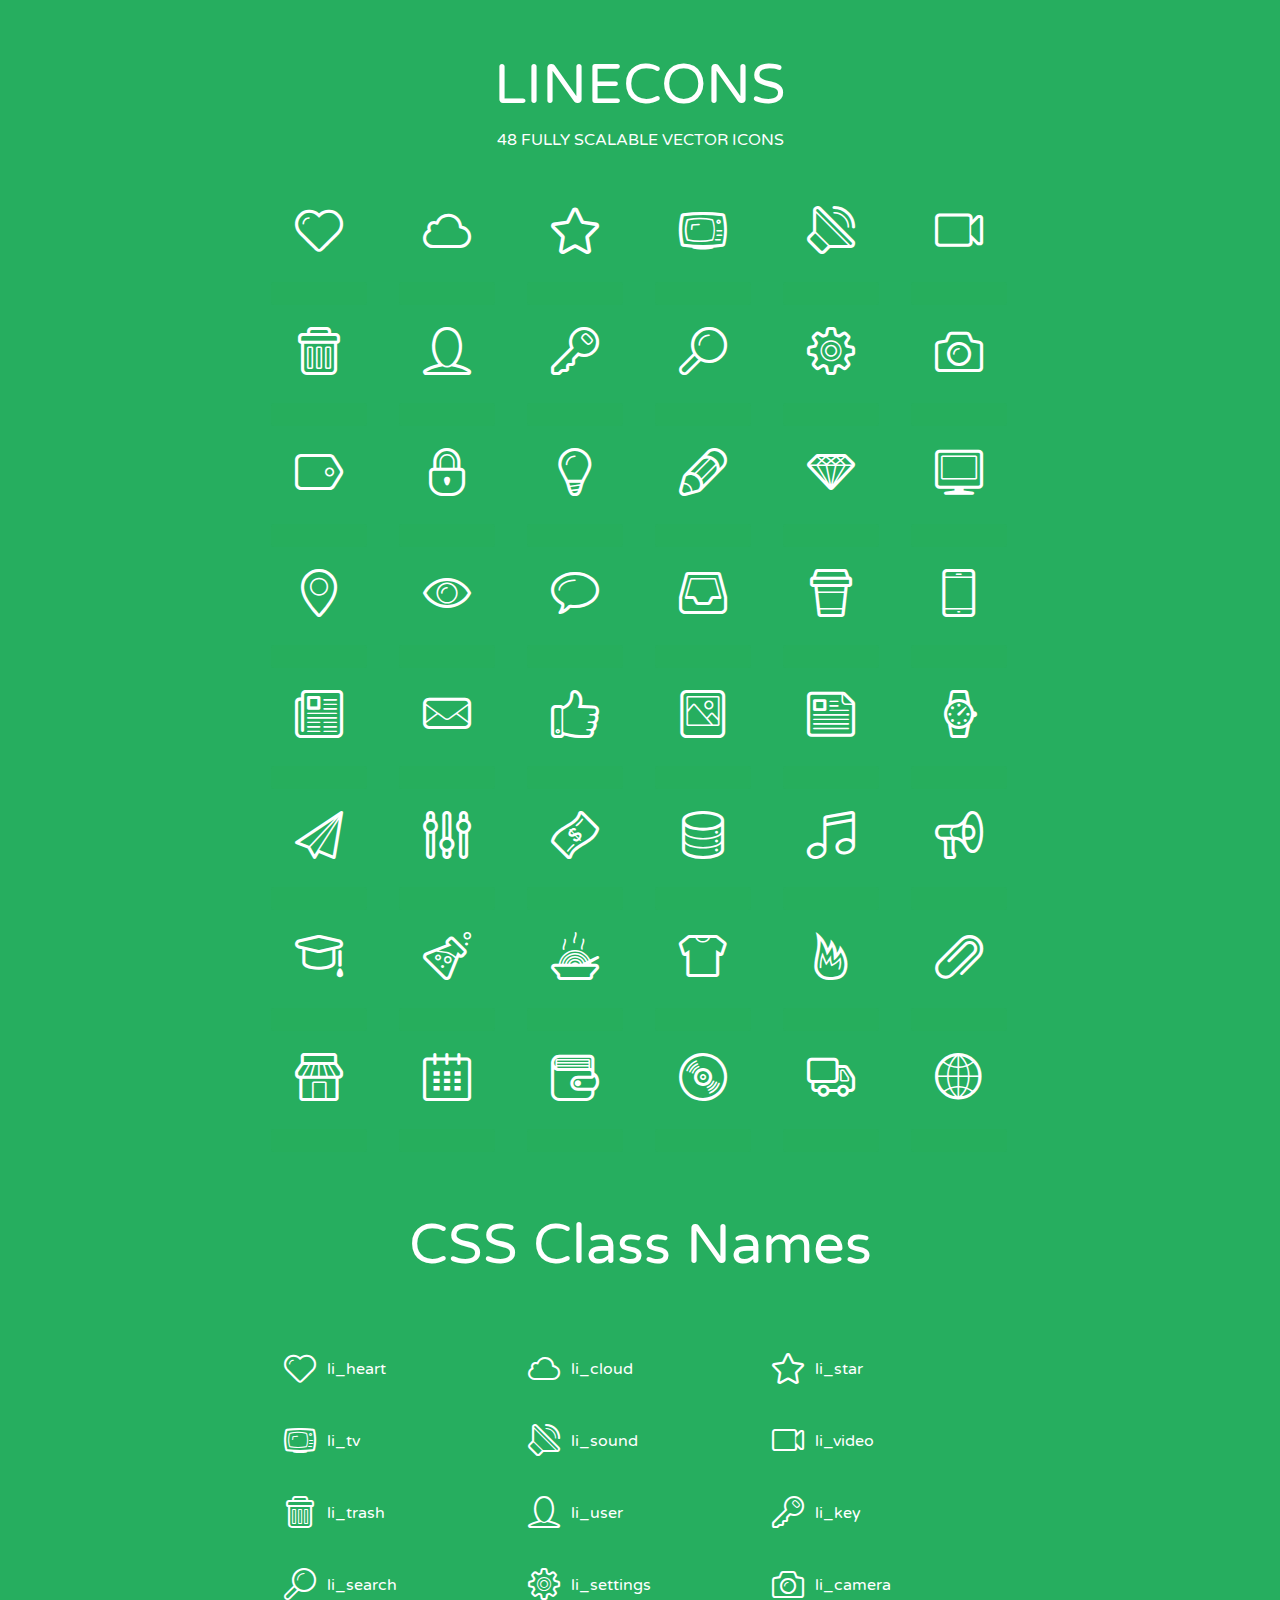
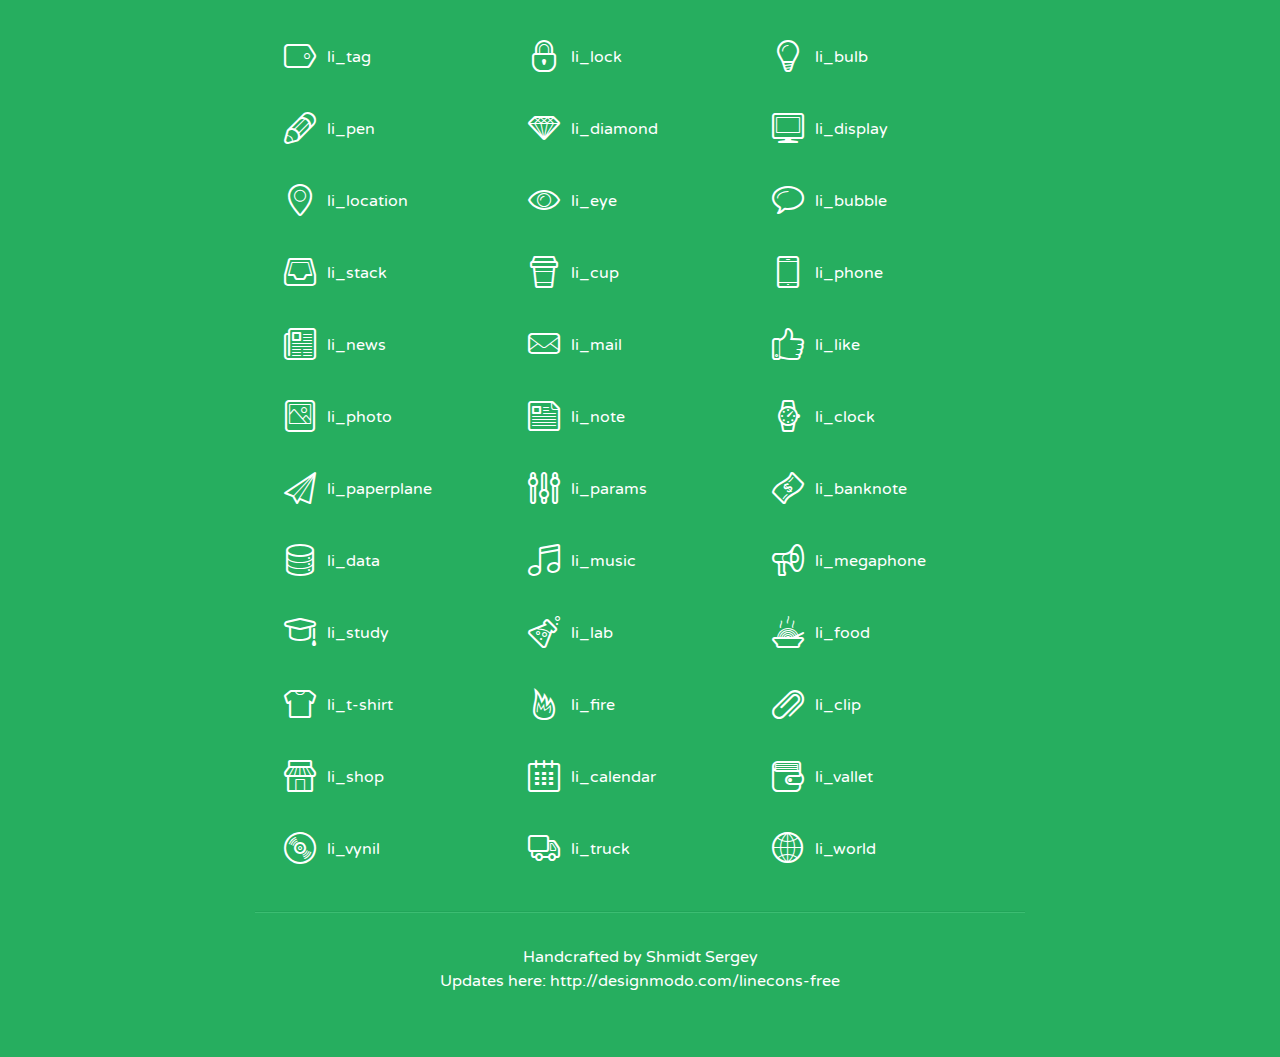
<file: dashgum/Theme/assets/lineicons/index.html>
<!doctype html>
<html>
<head>
<title>LINECONS - 48 Fully Scalable Vector Icons</title>
<link rel="stylesheet" href="style.css" />
<link href='http://fonts.googleapis.com/css?family=Varela+Round' rel='stylesheet' type='text/css'>
<!--[if lte IE 7]><script src="lte-ie7.js"></script><![endif]-->

<!-- 

Thanks http://icomoon.io/app/ for amazing service!

-->


<style>
	section, header, footer {display: block;}
	body {
		font-family: 'Varela Round', sans-serif;
		color: #333333;
		line-height: 1.5;
		font-size: 16px;
		background:#26ae5f;
		color:white;
		-moz-text-shadow: 0 1px 1px rgba(0, 0, 0, 0.21);
		-webkit-text-shadow: 0 1px 1px rgba(0, 0, 0, 0.21);
	}
	* {
		-moz-box-sizing: border-box;
		-webkit-box-sizing: border-box;
		box-sizing: border-box;
		margin: 0;
		padding: 0;
	}
	.glyph {
		float: left;
		text-align: center;
		padding: .5em;
		margin: 0 .5em;
		width: 7em;
		border-radius: .375em;
		top:0;
		position:relative;
		-webkit-transition:0.2s ease-in;
		-o-transition:0.2s ease-in;
		-moz-transition:0.2s ease-in;
		-ie-transition:0.2s ease-in;
		transition:0.2s ease-in;
	}
	.glyph input {
		width: 100%;
		text-align: center;
		font-family: consolas, monospace;
		border-radius:3px;
		border:none;
		padding:4px;
		background:#26AE5C;
		color:#26AE5C;
		-webkit-transition:0.2s ease-in;
		-o-transition:0.2s ease-in;
		-moz-transition:0.2s ease-in;
		-ie-transition:0.2s ease-in;
		transition:0.2s ease-in;
	}
	.glyph:hover input {
		background:#26ae5f;
		padding:4px;
		color:#ffffff;
	}
	.glyph:hover {
		-webkit-transition: all 0.5s ease-out;
		background:#222821;
		color:#fff;
		text-shadow: none;
		-moz-text-shadow: none;
		-webkit-text-shadow: none;
		top:-5px;
		position:relative;
	}
	.glyph input, .mtm {
		margin-top: .75em;
	}
	.w-main {
		width: 770px;
		text-align:center;
	}
	.centered {
		margin-left: auto;
		margin-right: auto;
	}
	.fs1 {
		font-size: 3em;
	}
	header {
		margin: 2em 0;
		padding-bottom: .5em;
	}
	header h1 {
		font-size: 3.5em;
		font-weight: normal;
	}
	.clearfix:before, .clearfix:after { content: ""; display: table; }
	.clearfix:after, .clear { clear: both; }
	footer {
		margin: 2em 0;
		padding: 2em 0;
		border-top: 1px solid rgb(60, 189, 114);
		box-shadow: 0 -1px rgb(33, 165, 89);
	}
	a, a:visited {
		color: #ffffff; text-decoration:none;
	}
	a:hover, a:focus {color: #222821; text-decoration:none;}
	.box1 {
		display: inline-block;
		width: 14em;
		padding: .25em .5em;
		margin: .5em 1em .5em 0;
		text-align:left;
		
	}
	.box1 span { 
		font-size:2em;
		position: relative;
		top: 0.25em;
		margin-right: 0.1em;
	}
</style>
</head>
<body>
	<div class="w-main centered">
	<section class="mtm clearfix" id="glyphs">
	<header>
		<h1>LINECONS</h1>
		<p>48 FULLY SCALABLE VECTOR ICONS</p>
	</header>
	<div class="glyph">
		<div class="fs1" aria-hidden="true" data-icon="&#xe000;"></div>
		<input type="text" readonly="readonly" value="&amp;#xe000;" />
	</div>
	<div class="glyph">
		<div class="fs1" aria-hidden="true" data-icon="&#xe001;"></div>
		<input type="text" readonly="readonly" value="&amp;#xe001;" />
	</div>
	<div class="glyph">
		<div class="fs1" aria-hidden="true" data-icon="&#xe002;"></div>
		<input type="text" readonly="readonly" value="&amp;#xe002;" />
	</div>
	<div class="glyph">
		<div class="fs1" aria-hidden="true" data-icon="&#xe003;"></div>
		<input type="text" readonly="readonly" value="&amp;#xe003;" />
	</div>
	<div class="glyph">
		<div class="fs1" aria-hidden="true" data-icon="&#xe004;"></div>
		<input type="text" readonly="readonly" value="&amp;#xe004;" />
	</div>
	<div class="glyph">
		<div class="fs1" aria-hidden="true" data-icon="&#xe005;"></div>
		<input type="text" readonly="readonly" value="&amp;#xe005;" />
	</div>
	<div class="glyph">
		<div class="fs1" aria-hidden="true" data-icon="&#xe006;"></div>
		<input type="text" readonly="readonly" value="&amp;#xe006;" />
	</div>
	<div class="glyph">
		<div class="fs1" aria-hidden="true" data-icon="&#xe007;"></div>
		<input type="text" readonly="readonly" value="&amp;#xe007;" />
	</div>
	<div class="glyph">
		<div class="fs1" aria-hidden="true" data-icon="&#xe008;"></div>
		<input type="text" readonly="readonly" value="&amp;#xe008;" />
	</div>
	<div class="glyph">
		<div class="fs1" aria-hidden="true" data-icon="&#xe009;"></div>
		<input type="text" readonly="readonly" value="&amp;#xe009;" />
	</div>
	<div class="glyph">
		<div class="fs1" aria-hidden="true" data-icon="&#xe00a;"></div>
		<input type="text" readonly="readonly" value="&amp;#xe00a;" />
	</div>
	<div class="glyph">
		<div class="fs1" aria-hidden="true" data-icon="&#xe00b;"></div>
		<input type="text" readonly="readonly" value="&amp;#xe00b;" />
	</div>
	<div class="glyph">
		<div class="fs1" aria-hidden="true" data-icon="&#xe00c;"></div>
		<input type="text" readonly="readonly" value="&amp;#xe00c;" />
	</div>
	<div class="glyph">
		<div class="fs1" aria-hidden="true" data-icon="&#xe00d;"></div>
		<input type="text" readonly="readonly" value="&amp;#xe00d;" />
	</div>
	<div class="glyph">
		<div class="fs1" aria-hidden="true" data-icon="&#xe00e;"></div>
		<input type="text" readonly="readonly" value="&amp;#xe00e;" />
	</div>
	<div class="glyph">
		<div class="fs1" aria-hidden="true" data-icon="&#xe00f;"></div>
		<input type="text" readonly="readonly" value="&amp;#xe00f;" />
	</div>
	<div class="glyph">
		<div class="fs1" aria-hidden="true" data-icon="&#xe010;"></div>
		<input type="text" readonly="readonly" value="&amp;#xe010;" />
	</div>
	<div class="glyph">
		<div class="fs1" aria-hidden="true" data-icon="&#xe011;"></div>
		<input type="text" readonly="readonly" value="&amp;#xe011;" />
	</div>
	<div class="glyph">
		<div class="fs1" aria-hidden="true" data-icon="&#xe012;"></div>
		<input type="text" readonly="readonly" value="&amp;#xe012;" />
	</div>
	<div class="glyph">
		<div class="fs1" aria-hidden="true" data-icon="&#xe013;"></div>
		<input type="text" readonly="readonly" value="&amp;#xe013;" />
	</div>
	<div class="glyph">
		<div class="fs1" aria-hidden="true" data-icon="&#xe014;"></div>
		<input type="text" readonly="readonly" value="&amp;#xe014;" />
	</div>
	<div class="glyph">
		<div class="fs1" aria-hidden="true" data-icon="&#xe015;"></div>
		<input type="text" readonly="readonly" value="&amp;#xe015;" />
	</div>
	<div class="glyph">
		<div class="fs1" aria-hidden="true" data-icon="&#xe016;"></div>
		<input type="text" readonly="readonly" value="&amp;#xe016;" />
	</div>
	<div class="glyph">
		<div class="fs1" aria-hidden="true" data-icon="&#xe017;"></div>
		<input type="text" readonly="readonly" value="&amp;#xe017;" />
	</div>
	<div class="glyph">
		<div class="fs1" aria-hidden="true" data-icon="&#xe018;"></div>
		<input type="text" readonly="readonly" value="&amp;#xe018;" />
	</div>
	<div class="glyph">
		<div class="fs1" aria-hidden="true" data-icon="&#xe019;"></div>
		<input type="text" readonly="readonly" value="&amp;#xe019;" />
	</div>
	<div class="glyph">
		<div class="fs1" aria-hidden="true" data-icon="&#xe01a;"></div>
		<input type="text" readonly="readonly" value="&amp;#xe01a;" />
	</div>
	<div class="glyph">
		<div class="fs1" aria-hidden="true" data-icon="&#xe01b;"></div>
		<input type="text" readonly="readonly" value="&amp;#xe01b;" />
	</div>
	<div class="glyph">
		<div class="fs1" aria-hidden="true" data-icon="&#xe01c;"></div>
		<input type="text" readonly="readonly" value="&amp;#xe01c;" />
	</div>
	<div class="glyph">
		<div class="fs1" aria-hidden="true" data-icon="&#xe01d;"></div>
		<input type="text" readonly="readonly" value="&amp;#xe01d;" />
	</div>
	<div class="glyph">
		<div class="fs1" aria-hidden="true" data-icon="&#xe01e;"></div>
		<input type="text" readonly="readonly" value="&amp;#xe01e;" />
	</div>
	<div class="glyph">
		<div class="fs1" aria-hidden="true" data-icon="&#xe01f;"></div>
		<input type="text" readonly="readonly" value="&amp;#xe01f;" />
	</div>
	<div class="glyph">
		<div class="fs1" aria-hidden="true" data-icon="&#xe020;"></div>
		<input type="text" readonly="readonly" value="&amp;#xe020;" />
	</div>
	<div class="glyph">
		<div class="fs1" aria-hidden="true" data-icon="&#xe021;"></div>
		<input type="text" readonly="readonly" value="&amp;#xe021;" />
	</div>
	<div class="glyph">
		<div class="fs1" aria-hidden="true" data-icon="&#xe022;"></div>
		<input type="text" readonly="readonly" value="&amp;#xe022;" />
	</div>
	<div class="glyph">
		<div class="fs1" aria-hidden="true" data-icon="&#xe023;"></div>
		<input type="text" readonly="readonly" value="&amp;#xe023;" />
	</div>
	<div class="glyph">
		<div class="fs1" aria-hidden="true" data-icon="&#xe024;"></div>
		<input type="text" readonly="readonly" value="&amp;#xe024;" />
	</div>
	<div class="glyph">
		<div class="fs1" aria-hidden="true" data-icon="&#xe025;"></div>
		<input type="text" readonly="readonly" value="&amp;#xe025;" />
	</div>
	<div class="glyph">
		<div class="fs1" aria-hidden="true" data-icon="&#xe026;"></div>
		<input type="text" readonly="readonly" value="&amp;#xe026;" />
	</div>
	<div class="glyph">
		<div class="fs1" aria-hidden="true" data-icon="&#xe027;"></div>
		<input type="text" readonly="readonly" value="&amp;#xe027;" />
	</div>
	<div class="glyph">
		<div class="fs1" aria-hidden="true" data-icon="&#xe028;"></div>
		<input type="text" readonly="readonly" value="&amp;#xe028;" />
	</div>
	<div class="glyph">
		<div class="fs1" aria-hidden="true" data-icon="&#xe029;"></div>
		<input type="text" readonly="readonly" value="&amp;#xe029;" />
	</div>
	<div class="glyph">
		<div class="fs1" aria-hidden="true" data-icon="&#xe02a;"></div>
		<input type="text" readonly="readonly" value="&amp;#xe02a;" />
	</div>
	<div class="glyph">
		<div class="fs1" aria-hidden="true" data-icon="&#xe02b;"></div>
		<input type="text" readonly="readonly" value="&amp;#xe02b;" />
	</div>
	<div class="glyph">
		<div class="fs1" aria-hidden="true" data-icon="&#xe02c;"></div>
		<input type="text" readonly="readonly" value="&amp;#xe02c;" />
	</div>
	<div class="glyph">
		<div class="fs1" aria-hidden="true" data-icon="&#xe02d;"></div>
		<input type="text" readonly="readonly" value="&amp;#xe02d;" />
	</div>
	<div class="glyph">
		<div class="fs1" aria-hidden="true" data-icon="&#xe02e;"></div>
		<input type="text" readonly="readonly" value="&amp;#xe02e;" />
	</div>
	<div class="glyph">
		<div class="fs1" aria-hidden="true" data-icon="&#xe02f;"></div>
		<input type="text" readonly="readonly" value="&amp;#xe02f;" />
	</div>
	</section>
	<div class="clear"></div>
	<section class="mtm clearfix" id="glyphs">
	<header>
		<h1>CSS Class Names</h1>
	</header>
	<span class="box1">
		<span aria-hidden="true" class="li_heart"></span>
		&nbsp;li_heart
	</span>
	<span class="box1">
		<span aria-hidden="true" class="li_cloud"></span>
		&nbsp;li_cloud
	</span>
	<span class="box1">
		<span aria-hidden="true" class="li_star"></span>
		&nbsp;li_star
	</span>
	<span class="box1">
		<span aria-hidden="true" class="li_tv"></span>
		&nbsp;li_tv
	</span>
	<span class="box1">
		<span aria-hidden="true" class="li_sound"></span>
		&nbsp;li_sound
	</span>
	<span class="box1">
		<span aria-hidden="true" class="li_video"></span>
		&nbsp;li_video
	</span>
	<span class="box1">
		<span aria-hidden="true" class="li_trash"></span>
		&nbsp;li_trash
	</span>
	<span class="box1">
		<span aria-hidden="true" class="li_user"></span>
		&nbsp;li_user
	</span>
	<span class="box1">
		<span aria-hidden="true" class="li_key"></span>
		&nbsp;li_key
	</span>
	<span class="box1">
		<span aria-hidden="true" class="li_search"></span>
		&nbsp;li_search
	</span>
	<span class="box1">
		<span aria-hidden="true" class="li_settings"></span>
		&nbsp;li_settings
	</span>
	<span class="box1">
		<span aria-hidden="true" class="li_camera"></span>
		&nbsp;li_camera
	</span>
	<span class="box1">
		<span aria-hidden="true" class="li_tag"></span>
		&nbsp;li_tag
	</span>
	<span class="box1">
		<span aria-hidden="true" class="li_lock"></span>
		&nbsp;li_lock
	</span>
	<span class="box1">
		<span aria-hidden="true" class="li_bulb"></span>
		&nbsp;li_bulb
	</span>
	<span class="box1">
		<span aria-hidden="true" class="li_pen"></span>
		&nbsp;li_pen
	</span>
	<span class="box1">
		<span aria-hidden="true" class="li_diamond"></span>
		&nbsp;li_diamond
	</span>
	<span class="box1">
		<span aria-hidden="true" class="li_display"></span>
		&nbsp;li_display
	</span>
	<span class="box1">
		<span aria-hidden="true" class="li_location"></span>
		&nbsp;li_location
	</span>
	<span class="box1">
		<span aria-hidden="true" class="li_eye"></span>
		&nbsp;li_eye
	</span>
	<span class="box1">
		<span aria-hidden="true" class="li_bubble"></span>
		&nbsp;li_bubble
	</span>
	<span class="box1">
		<span aria-hidden="true" class="li_stack"></span>
		&nbsp;li_stack
	</span>
	<span class="box1">
		<span aria-hidden="true" class="li_cup"></span>
		&nbsp;li_cup
	</span>
	<span class="box1">
		<span aria-hidden="true" class="li_phone"></span>
		&nbsp;li_phone
	</span>
	<span class="box1">
		<span aria-hidden="true" class="li_news"></span>
		&nbsp;li_news
	</span>
	<span class="box1">
		<span aria-hidden="true" class="li_mail"></span>
		&nbsp;li_mail
	</span>
	<span class="box1">
		<span aria-hidden="true" class="li_like"></span>
		&nbsp;li_like
	</span>
	<span class="box1">
		<span aria-hidden="true" class="li_photo"></span>
		&nbsp;li_photo
	</span>
	<span class="box1">
		<span aria-hidden="true" class="li_note"></span>
		&nbsp;li_note
	</span>
	<span class="box1">
		<span aria-hidden="true" class="li_clock"></span>
		&nbsp;li_clock
	</span>
	<span class="box1">
		<span aria-hidden="true" class="li_paperplane"></span>
		&nbsp;li_paperplane
	</span>
	<span class="box1">
		<span aria-hidden="true" class="li_params"></span>
		&nbsp;li_params
	</span>
	<span class="box1">
		<span aria-hidden="true" class="li_banknote"></span>
		&nbsp;li_banknote
	</span>
	<span class="box1">
		<span aria-hidden="true" class="li_data"></span>
		&nbsp;li_data
	</span>
	<span class="box1">
		<span aria-hidden="true" class="li_music"></span>
		&nbsp;li_music
	</span>
	<span class="box1">
		<span aria-hidden="true" class="li_megaphone"></span>
		&nbsp;li_megaphone
	</span>
	<span class="box1">
		<span aria-hidden="true" class="li_study"></span>
		&nbsp;li_study
	</span>
	<span class="box1">
		<span aria-hidden="true" class="li_lab"></span>
		&nbsp;li_lab
	</span>
	<span class="box1">
		<span aria-hidden="true" class="li_food"></span>
		&nbsp;li_food
	</span>
	<span class="box1">
		<span aria-hidden="true" class="li_t-shirt"></span>
		&nbsp;li_t-shirt
	</span>
	<span class="box1">
		<span aria-hidden="true" class="li_fire"></span>
		&nbsp;li_fire
	</span>
	<span class="box1">
		<span aria-hidden="true" class="li_clip"></span>
		&nbsp;li_clip
	</span>
	<span class="box1">
		<span aria-hidden="true" class="li_shop"></span>
		&nbsp;li_shop
	</span>
	<span class="box1">
		<span aria-hidden="true" class="li_calendar"></span>
		&nbsp;li_calendar
	</span>
	<span class="box1">
		<span aria-hidden="true" class="li_vallet"></span>
		&nbsp;li_vallet
	</span>
	<span class="box1">
		<span aria-hidden="true" class="li_vynil"></span>
		&nbsp;li_vynil
	</span>
	<span class="box1">
		<span aria-hidden="true" class="li_truck"></span>
		&nbsp;li_truck
	</span>
	<span class="box1">
		<span aria-hidden="true" class="li_world"></span>
		&nbsp;li_world
	</span>
	</section>
	<footer>
		<p>Handcrafted by <a href="http://shmidt.in">Shmidt Sergey</a></p>
		<p>Updates here: <a href="http://designmodo.com/linecons-free">http://designmodo.com/linecons-free</a></p>
	</footer>
	</div>
	<script>
	document.getElementById("glyphs").addEventListener("click", function(e) {
		var target = e.target;
		if (target.tagName === "INPUT") {
			target.select();
		}
	});
	</script>
</body>
</html>
</file>
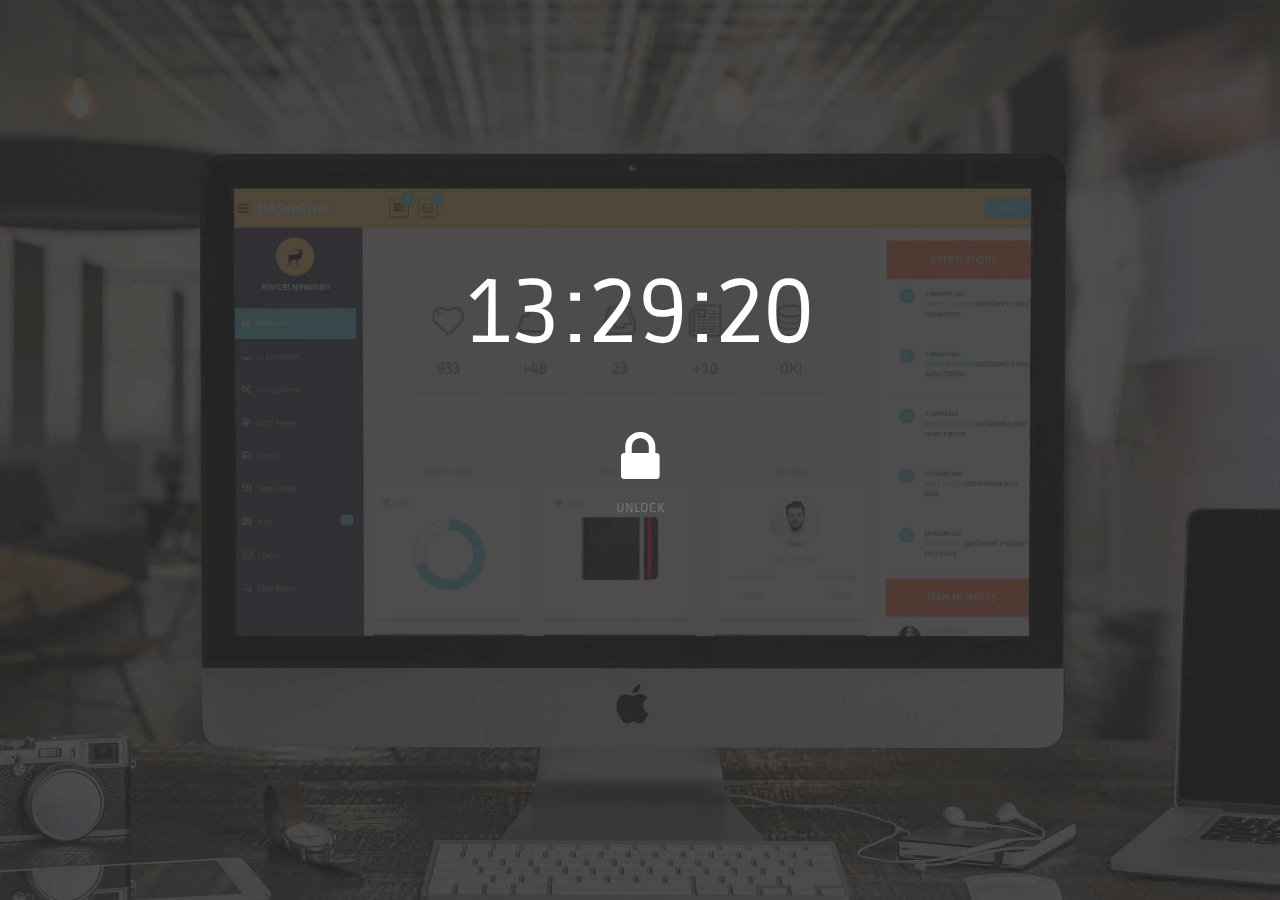
<file: dashgum/Theme/lock_screen.html>
<!DOCTYPE html>
<html lang="en">
  <head>
    <meta charset="utf-8">
    <meta name="viewport" content="width=device-width, initial-scale=1.0">
    <meta name="description" content="">
    <meta name="author" content="Dashboard">
    <meta name="keyword" content="Dashboard, Bootstrap, Admin, Template, Theme, Responsive, Fluid, Retina">

    <title>DASHGUM - Bootstrap Admin Template</title>

    <!-- Bootstrap core CSS -->
    <link href="assets/css/bootstrap.css" rel="stylesheet">
    <!--external css-->
    <link href="assets/font-awesome/css/font-awesome.css" rel="stylesheet" />
        
    <!-- Custom styles for this template -->
    <link href="assets/css/style.css" rel="stylesheet">
    <link href="assets/css/style-responsive.css" rel="stylesheet">

    <!-- HTML5 shim and Respond.js IE8 support of HTML5 elements and media queries -->
    <!--[if lt IE 9]>
      <script src="https://oss.maxcdn.com/libs/html5shiv/3.7.0/html5shiv.js"></script>
      <script src="https://oss.maxcdn.com/libs/respond.js/1.4.2/respond.min.js"></script>
    <![endif]-->
  </head>

  <body onload="getTime()">

      <!-- **********************************************************************************************************************************************************
      MAIN CONTENT
      *********************************************************************************************************************************************************** -->

	  	<div class="container">
	  	
	  		<div id="showtime"></div>
	  			<div class="col-lg-4 col-lg-offset-4">
	  				<div class="lock-screen">
		  				<h2><a data-toggle="modal" href="#myModal"><i class="fa fa-lock"></i></a></h2>
		  				<p>UNLOCK</p>
		  				
				          <!-- Modal -->
				          <div aria-hidden="true" aria-labelledby="myModalLabel" role="dialog" tabindex="-1" id="myModal" class="modal fade">
				              <div class="modal-dialog">
				                  <div class="modal-content">
				                      <div class="modal-header">
				                          <button type="button" class="close" data-dismiss="modal" aria-hidden="true">&times;</button>
				                          <h4 class="modal-title">Welcome Back</h4>
				                      </div>
				                      <div class="modal-body">
				                          <p class="centered"><img class="img-circle" width="80" src="assets/img/ui-sam.jpg"></p>
				                          <input type="password" name="password" placeholder="Password" autocomplete="off" class="form-control placeholder-no-fix">
				
				                      </div>
				                      <div class="modal-footer centered">
				                          <button data-dismiss="modal" class="btn btn-theme04" type="button">Cancel</button>
				                          <button class="btn btn-theme03" type="button">Login</button>
				                      </div>
				                  </div>
				              </div>
				          </div>
				          <!-- modal -->
		  				
		  				
	  				</div><! --/lock-screen -->
	  			</div><!-- /col-lg-4 -->
	  	
	  	</div><!-- /container -->

    <!-- js placed at the end of the document so the pages load faster -->
    <script src="assets/js/jquery.js"></script>
    <script src="assets/js/bootstrap.min.js"></script>

    <!--BACKSTRETCH-->
    <!-- You can use an image of whatever size. This script will stretch to fit in any screen size.-->
    <script type="text/javascript" src="assets/js/jquery.backstretch.min.js"></script>
    <script>
        $.backstretch("assets/img/login-bg.jpg", {speed: 500});
    </script>

    <script>
        function getTime()
        {
            var today=new Date();
            var h=today.getHours();
            var m=today.getMinutes();
            var s=today.getSeconds();
            // add a zero in front of numbers<10
            m=checkTime(m);
            s=checkTime(s);
            document.getElementById('showtime').innerHTML=h+":"+m+":"+s;
            t=setTimeout(function(){getTime()},500);
        }

        function checkTime(i)
        {
            if (i<10)
            {
                i="0" + i;
            }
            return i;
        }
    </script>

  </body>
</html>
</file>
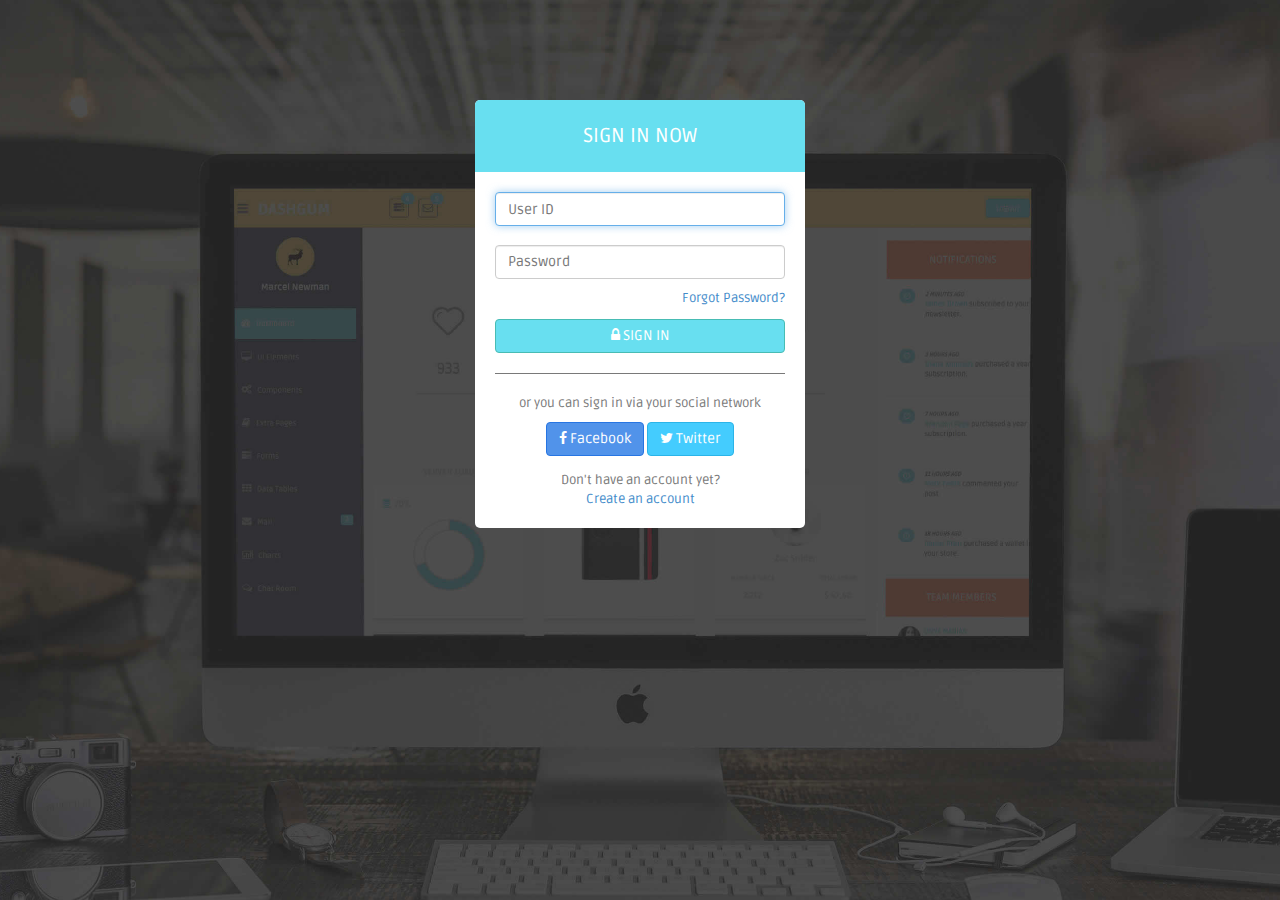
<file: dashgum/Theme/login.html>
<!DOCTYPE html>
<html lang="en">
  <head>
    <meta charset="utf-8">
    <meta name="viewport" content="width=device-width, initial-scale=1.0">
    <meta name="description" content="">
    <meta name="author" content="Dashboard">
    <meta name="keyword" content="Dashboard, Bootstrap, Admin, Template, Theme, Responsive, Fluid, Retina">

    <title>DASHGUM - Bootstrap Admin Template</title>

    <!-- Bootstrap core CSS -->
    <link href="assets/css/bootstrap.css" rel="stylesheet">
    <!--external css-->
    <link href="assets/font-awesome/css/font-awesome.css" rel="stylesheet" />
        
    <!-- Custom styles for this template -->
    <link href="assets/css/style.css" rel="stylesheet">
    <link href="assets/css/style-responsive.css" rel="stylesheet">

    <!-- HTML5 shim and Respond.js IE8 support of HTML5 elements and media queries -->
    <!--[if lt IE 9]>
      <script src="https://oss.maxcdn.com/libs/html5shiv/3.7.0/html5shiv.js"></script>
      <script src="https://oss.maxcdn.com/libs/respond.js/1.4.2/respond.min.js"></script>
    <![endif]-->
  </head>

  <body>

      <!-- **********************************************************************************************************************************************************
      MAIN CONTENT
      *********************************************************************************************************************************************************** -->

	  <div id="login-page">
	  	<div class="container">
	  	
		      <form class="form-login" action="index.html">
		        <h2 class="form-login-heading">sign in now</h2>
		        <div class="login-wrap">
		            <input type="text" class="form-control" placeholder="User ID" autofocus>
		            <br>
		            <input type="password" class="form-control" placeholder="Password">
		            <label class="checkbox">
		                <span class="pull-right">
		                    <a data-toggle="modal" href="login.html#myModal"> Forgot Password?</a>
		
		                </span>
		            </label>
		            <button class="btn btn-theme btn-block" href="index.html" type="submit"><i class="fa fa-lock"></i> SIGN IN</button>
		            <hr>
		            
		            <div class="login-social-link centered">
		            <p>or you can sign in via your social network</p>
		                <button class="btn btn-facebook" type="submit"><i class="fa fa-facebook"></i> Facebook</button>
		                <button class="btn btn-twitter" type="submit"><i class="fa fa-twitter"></i> Twitter</button>
		            </div>
		            <div class="registration">
		                Don't have an account yet?<br/>
		                <a class="" href="#">
		                    Create an account
		                </a>
		            </div>
		
		        </div>
		
		          <!-- Modal -->
		          <div aria-hidden="true" aria-labelledby="myModalLabel" role="dialog" tabindex="-1" id="myModal" class="modal fade">
		              <div class="modal-dialog">
		                  <div class="modal-content">
		                      <div class="modal-header">
		                          <button type="button" class="close" data-dismiss="modal" aria-hidden="true">&times;</button>
		                          <h4 class="modal-title">Forgot Password ?</h4>
		                      </div>
		                      <div class="modal-body">
		                          <p>Enter your e-mail address below to reset your password.</p>
		                          <input type="text" name="email" placeholder="Email" autocomplete="off" class="form-control placeholder-no-fix">
		
		                      </div>
		                      <div class="modal-footer">
		                          <button data-dismiss="modal" class="btn btn-default" type="button">Cancel</button>
		                          <button class="btn btn-theme" type="button">Submit</button>
		                      </div>
		                  </div>
		              </div>
		          </div>
		          <!-- modal -->
		
		      </form>	  	
	  	
	  	</div>
	  </div>

    <!-- js placed at the end of the document so the pages load faster -->
    <script src="assets/js/jquery.js"></script>
    <script src="assets/js/bootstrap.min.js"></script>

    <!--BACKSTRETCH-->
    <!-- You can use an image of whatever size. This script will stretch to fit in any screen size.-->
    <script type="text/javascript" src="assets/js/jquery.backstretch.min.js"></script>
    <script>
        $.backstretch("assets/img/login-bg.jpg", {speed: 500});
    </script>


  </body>
</html>
</file>
<file: dashgum/Theme/assets/lineicons/style.css>
@font-face {
	font-family: 'linecons';
	src:url('fonts/linecons.eot');
}
@font-face {
	font-family: 'linecons';
	src: url([data-uri]) format('svg'),
		 url([data-uri]) format('truetype');
	font-weight: normal;
	font-style: normal;
}

/* Use the following CSS code if you want to use data attributes for inserting your icons */
[data-icon]:before {
	font-family: 'linecons';
	content: attr(data-icon);
	speak: none;
	font-weight: normal;
	line-height: 1;
	-webkit-font-smoothing: antialiased;
}

/* Use the following CSS code if you want to have a class per icon */
[class^="li_"]:before, [class*=" li_"]:before {
	font-family: 'linecons';
	font-style: normal;
	speak: none;
	font-weight: normal;
	line-height: 1;
	-webkit-font-smoothing: antialiased;
}
.li_heart:before {
	content: "\e000";
}
.li_cloud:before {
	content: "\e001";
}
.li_star:before {
	content: "\e002";
}
.li_tv:before {
	content: "\e003";
}
.li_sound:before {
	content: "\e004";
}
.li_video:before {
	content: "\e005";
}
.li_trash:before {
	content: "\e006";
}
.li_user:before {
	content: "\e007";
}
.li_key:before {
	content: "\e008";
}
.li_search:before {
	content: "\e009";
}
.li_settings:before {
	content: "\e00a";
}
.li_camera:before {
	content: "\e00b";
}
.li_tag:before {
	content: "\e00c";
}
.li_lock:before {
	content: "\e00d";
}
.li_bulb:before {
	content: "\e00e";
}
.li_pen:before {
	content: "\e00f";
}
.li_diamond:before {
	content: "\e010";
}
.li_display:before {
	content: "\e011";
}
.li_location:before {
	content: "\e012";
}
.li_eye:before {
	content: "\e013";
}
.li_bubble:before {
	content: "\e014";
}
.li_stack:before {
	content: "\e015";
}
.li_cup:before {
	content: "\e016";
}
.li_phone:before {
	content: "\e017";
}
.li_news:before {
	content: "\e018";
}
.li_mail:before {
	content: "\e019";
}
.li_like:before {
	content: "\e01a";
}
.li_photo:before {
	content: "\e01b";
}
.li_note:before {
	content: "\e01c";
}
.li_clock:before {
	content: "\e01d";
}
.li_paperplane:before {
	content: "\e01e";
}
.li_params:before {
	content: "\e01f";
}
.li_banknote:before {
	content: "\e020";
}
.li_data:before {
	content: "\e021";
}
.li_music:before {
	content: "\e022";
}
.li_megaphone:before {
	content: "\e023";
}
.li_study:before {
	content: "\e024";
}
.li_lab:before {
	content: "\e025";
}
.li_food:before {
	content: "\e026";
}
.li_t-shirt:before {
	content: "\e027";
}
.li_fire:before {
	content: "\e028";
}
.li_clip:before {
	content: "\e029";
}
.li_shop:before {
	content: "\e02a";
}
.li_calendar:before {
	content: "\e02b";
}
.li_vallet:before {
	content: "\e02c";
}
.li_vynil:before {
	content: "\e02d";
}
.li_truck:before {
	content: "\e02e";
}
.li_world:before {
	content: "\e02f";
}
</file>
<file: dashgum/Theme/assets/css/style-responsive.css>
@media (min-width: 980px) {
    /*-----*/
    .custom-bar-chart {
        margin-bottom: 40px;
    }

}

@media (min-width: 768px) and (max-width: 979px) {

    /*-----*/
    .custom-bar-chart {
        margin-bottom: 40px;
    }

    /*chat room*/


}

@media (max-width: 768px) {

    .header {
        position: absolute;
    }

    /*sidebar*/

    #sidebar {
        height: auto;
        overflow: hidden;
        position: absolute;
        width: 100%;
        z-index: 1001;
    }


    /* body container */
    #main-content {
        margin: 0px!important;
        position: none !important;
    }

    #sidebar > ul > li > a > span {
        line-height: 35px;
    }

    #sidebar > ul > li {
        margin: 0 10px 5px 10px;
    }
    #sidebar > ul > li > a {
        height:35px;
        line-height:35px;
        padding: 0 10px;
        text-align: left;
    }
    #sidebar > ul > li > a i{
        /*display: none !important;*/
    }

    #sidebar ul > li > a .arrow, #sidebar > ul > li > a .arrow.open {
        margin-right: 10px;
        margin-top: 15px;
    }

    #sidebar ul > li.active > a .arrow, #sidebar ul > li > a:hover .arrow, #sidebar ul > li > a:focus .arrow,
    #sidebar > ul > li.active > a .arrow.open, #sidebar > ul > li > a:hover .arrow.open, #sidebar > ul > li > a:focus .arrow.open{
        margin-top: 15px;
    }

    #sidebar > ul > li > a, #sidebar > ul > li > ul.sub > li {
        width: 100%;
    }
    #sidebar > ul > li > ul.sub > li > a {
        background: transparent !important ;
    }
    #sidebar > ul > li > ul.sub > li > a:hover {
        
    }


    /* sidebar */
    #sidebar {
        margin: 0px !important;
    }

    /* sidebar collabler */
    #sidebar .btn-navbar.collapsed .arrow {
        display: none;
    }

    #sidebar .btn-navbar .arrow {
        position: absolute;
        right: 35px;
        width: 0;
        height: 0;
        top:48px;
        border-bottom: 15px solid #282e36;
        border-left: 15px solid transparent;
        border-right: 15px solid transparent;
    }


    /*---------*/

    .modal-footer .btn {
        margin-bottom: 0px !important;
    }

    .btn {
        margin-bottom: 5px;
    }


    /* full calendar fix */
    .fc-header-right {
        left:25px;
        position: absolute;
    }

    .fc-header-left .fc-button {
        margin: 0px !important;
        top: -10px !important;
    }

    .fc-header-right .fc-button {
        margin: 0px !important;
        top: -50px !important;
    }

    .fc-state-active, .fc-state-active .fc-button-inner, .fc-state-hover, .fc-state-hover .fc-button-inner {
        background: none !important;
        color: #FFFFFF !important;
    }

    .fc-state-default, .fc-state-default .fc-button-inner {
        background: none !important;
    }

    .fc-button {
        border: none !important;
        margin-right: 2px;
    }

    .fc-view {
        top: 0px !important;
    }

    .fc-button .fc-button-inner {
        margin: 0px !important;
        padding: 2px !important;
        border: none !important;
        margin-right: 2px !important;
        background-color: #fafafa !important;
        background-image: -moz-linear-gradient(top, #fafafa, #efefef) !important;
        background-image: -webkit-gradient(linear, 0 0, 0 100%, from(#fafafa), to(#efefef)) !important;
        background-image: -webkit-linear-gradient(top, #fafafa, #efefef) !important;
        background-image: -o-linear-gradient(top, #fafafa, #efefef) !important;
        background-image: linear-gradient(to bottom, #fafafa, #efefef) !important;
        filter: progid:dximagetransform.microsoft.gradient(startColorstr='#fafafa', endColorstr='#efefef', GradientType=0) !important;
        -webkit-box-shadow: 0 1px 0px rgba(255, 255, 255, .8) !important;
        -moz-box-shadow: 0 1px 0px rgba(255, 255, 255, .8) !important;
        box-shadow: 0 1px 0px rgba(255, 255, 255, .8) !important;
        -webkit-border-radius: 3px !important;
        -moz-border-radius: 3px !important;
        border-radius: 3px !important;
        color: #646464 !important;
        border: 1px solid #ddd !important;
        text-shadow: 0 1px 0px rgba(255, 255, 255, .6) !important;
        text-align: center;
    }

    .fc-button.fc-state-disabled .fc-button-inner {
        color: #bcbbbb !important;
    }

    .fc-button.fc-state-active .fc-button-inner {
        background-color: #e5e4e4 !important;
        background-image: -moz-linear-gradient(top, #e5e4e4, #dddcdc) !important;
        background-image: -webkit-gradient(linear, 0 0, 0 100%, from(#e5e4e4), to(#dddcdc)) !important;
        background-image: -webkit-linear-gradient(top, #e5e4e4, #dddcdc) !important;
        background-image: -o-linear-gradient(top, #e5e4e4, #dddcdc) !important;
        background-image: linear-gradient(to bottom, #e5e4e4, #dddcdc) !important;
        filter: progid:dximagetransform.microsoft.gradient(startColorstr='#e5e4e4', endColorstr='#dddcdc', GradientType=0) !important;
    }

    .fc-content {
        margin-top: 50px;
    }

    .fc-header-title h2 {
        line-height: 40px !important;
        font-size: 12px !important;
    }

    .fc-header {
        margin-bottom:0px !important;
    }

    /*--*/

    /*.chart-position {*/
        /*margin-top: 0px;*/
    /*}*/

    .stepy-titles li {
        margin: 10px 3px;
    }

    /*-----*/
    .custom-bar-chart {
        margin-bottom: 40px;
    }

    /*menu icon plus minus*/
    .dcjq-icon {
        top: 10px;
    }
    ul.sidebar-menu li ul.sub li a {
        padding: 0;
    }

    /*---*/

    .img-responsive {
        width: 100%;
    }

}



@media (max-width: 480px) {

    .notify-row, .search, .dont-show , .inbox-head .sr-input, .inbox-head .sr-btn{
        display: none;
    }

    #top_menu .nav > li, ul.top-menu > li {
        float: right;
    }
    .hidden-phone {
        display: none !important;
    }

    .chart-position {
       margin-top: 0px;
     }

    .navbar-inverse .navbar-toggle:hover, .navbar-inverse .navbar-toggle:focus {
        background-color: #ccc;
        border-color:#ccc ;
    }

}

@media (max-width:320px) {
    .login-social-link a {
        padding: 15px 17px !important;
    }

    .notify-row, .search, .dont-show, .inbox-head .sr-input, .inbox-head .sr-btn {
        display: none;
    }

    #top_menu .nav > li, ul.top-menu > li {
        float: right;
    }

    .hidden-phone {
        display: none !important;
    }

    .chart-position {
        margin-top: 0px;
    }

    .lock-wrapper {
        margin: 10% auto;
        max-width: 310px;
    }
    .lock-input {
        width: 82%;
    }

    .cmt-form {
        display: inline-block;
        width: 75%;
    }

}
</file>
<file: dashgum/Theme/assets/css/style.css>
/*
Template Name: DASHGUM FREE - Bootstrap 3.2 Admin Theme
Template Version: 1.0
Author: Carlos Alvarez
Website: http://blacktie.co
Premium: http://www.gridgum.com
*/

/* Import fonts */
@import url(http://fonts.googleapis.com/css?family=Ruda:400,700,900);

/* BASIC THEME CONFIGURATION */
body {
    color: #797979;
	background: #f2f2f2;
    font-family: 'Ruda', sans-serif;
    padding: 0px !important;
    margin: 0px !important;
    font-size:13px;
}

ul li {
    list-style: none;
}

a, a:hover, a:focus {
    text-decoration: none;
    outline: none;
}
::selection {

    background: #68dff0;
    color: #fff;
}
::-moz-selection {
    background: #68dff0;
    color: #fff;
}

#container {
    width: 100%;
    height: 100%;
}

/* Bootstrap Modifications */
.modal-header {
	background: #68dff0;
}

.modal-title {
	color: white;
}

.btn-round {
	border-radius: 20px;
	-webkit-border-radius: 20px;
}

.accordion-heading .accordion-toggle {
	display: block;
	cursor: pointer;
	border-top: 1px solid #F5F5F5;
	padding: 5px 0px;
	line-height: 28.75px;
	text-transform: uppercase;
	color: #1a1a1a;
	background-color: #ffffff;
	outline: none !important;
	text-decoration: none;
}	



/*Theme Backgrounds*/

.bg-theme {
	background-color: #68dff0;
}

.bg-theme02 {
	background-color: #ac92ec;
}

.bg-theme03 {
  background-color: #48cfad;
}

.bg-theme04 {
  background-color: #ed5565;
}
/*Theme Buttons*/

.btn-theme {
  color: #fff;
  background-color: #68dff0;
  border-color: #48bcb4;
}
.btn-theme:hover,
.btn-theme:focus,
.btn-theme:active,
.btn-theme.active,
.open .dropdown-toggle.btn-theme {
  color: #fff;
  background-color: #48bcb4;
  border-color: #48bcb4;
}

.btn-theme02 {
  color: #fff;
  background-color: #ac92ec;
  border-color: #967adc;
}
.btn-theme02:hover,
.btn-theme02:focus,
.btn-theme02:active,
.btn-theme02.active,
.open .dropdown-toggle.btn-theme02 {
  color: #fff;
  background-color: #967adc;
  border-color: #967adc;
}

.btn-theme03 {
  color: #fff;
  background-color: #48cfad;
  border-color: #37bc9b;
}
.btn-theme03:hover,
.btn-theme03:focus,
.btn-theme03:active,
.btn-theme03.active,
.open .dropdown-toggle.btn-theme03 {
  color: #fff;
  background-color: #37bc9b;
  border-color: #37bc9b;
}

.btn-theme04 {
  color: #fff;
  background-color: #ed5565;
  border-color: #da4453;
}
.btn-theme04:hover,
.btn-theme04:focus,
.btn-theme04:active,
.btn-theme04.active,
.open .dropdown-toggle.btn-theme04 {
  color: #fff;
  background-color: #da4453;
  border-color: #da4453;
}

.btn-clear-g {
	color: #48bcb4;
	background: transparent;
	border-color: #48bcb4;
}

.btn-clear-g:hover {
	color: white;
}

hr {
  margin-top: 20px;
  margin-bottom: 20px;
  border: 0;
  border-top: 1px solid #797979;
}



/*Helpers*/

.centered {
	text-align: center;
}

.goleft {
	text-align: left;
}

.goright {
	text-align: right;
}

.mt {
	margin-top: 25px;
}

.mb {
	margin-bottom: 25px;
}

.ml {
	margin-left: 5px;
	}

.no-padding {
	padding: 0 !important;
}

.no-margin {
	margin: 0 !important;
}

/*Exclusive Theme Colors Configuration*/

.label-theme {
	background-color: #68dff0;
}

.bg-theme {
	background-color: #68dff0;
}

ul.top-menu > li > .logout {
	color: #f2f2f2;
	font-size: 12px;
	border-radius: 4px;
	-webkit-border-radius: 4px;
	border: 1px solid #64c3c2 !important;
	padding: 5px 15px;
	margin-right: 15px;
	background: #68dff0;
	margin-top: 15px;
}


/*sidebar navigation*/

#sidebar {
    width: 210px;
    height: 100%;
    position: fixed;
    background: #424a5d;
}

#sidebar h5 {
	color: #f2f2f2;
	font-weight: 700;
}

#sidebar ul li {
    position: relative;
}

#sidebar .sub-menu > .sub li  {
    padding-left: 32px;
}

#sidebar .sub-menu > .sub li:last-child {
    padding-bottom: 10px;
}

/*LEFT NAVIGATION ICON*/
.dcjq-icon {
    height:17px;
    width:17px;
    display:inline-block;
    background: url("../img/nav-expand.png") no-repeat top;
    border-radius:3px;
    -moz-border-radius:3px;
    -webkit-border-radius:3px;
    position:absolute;
    right:10px;
    top:15px;
}
.active .dcjq-icon {
    background: url("../img/nav-expand.png") no-repeat bottom;
    border-radius:3px;
    -moz-border-radius:3px;
    -webkit-border-radius:3px;
}
/*---*/

.nav-collapse.collapse {
    display: inline;
}

ul.sidebar-menu , ul.sidebar-menu li ul.sub{
    margin: -2px 0 0;
    padding: 0;
}

ul.sidebar-menu {
    margin-top: 75px;
}

#sidebar > ul > li > ul.sub {
    display: none;
}

#sidebar > ul > li.active > ul.sub, #sidebar > ul > li > ul.sub > li > a {
    display: block;
}

ul.sidebar-menu li ul.sub li{
    background: #424a5d;
    margin-bottom: 0;
    margin-left: 0;
    margin-right: 0;
}

ul.sidebar-menu li ul.sub li:last-child{
    border-radius: 0 0 4px 4px;
    -webkit-border-radius: 0 0 4px 4px;
}

ul.sidebar-menu li ul.sub li a {
    font-size: 12px;
    padding: 6px 0;
    line-height: 35px;
    height: 35px;
    -webkit-transition: all 0.3s ease;
    -moz-transition: all 0.3s ease;
    -o-transition: all 0.3s ease;
    -ms-transition: all 0.3s ease;
    transition: all 0.3s ease;
    color: #aeb2b7;
}

ul.sidebar-menu li ul.sub li a:hover {
	color: white;
	background: transparent;
}

ul.sidebar-menu li ul.sub li.active a {
    color: #68dff0;
    -webkit-transition: all 0.3s ease;
    -moz-transition: all 0.3s ease;
    -o-transition: all 0.3s ease;
    -ms-transition: all 0.3s ease;
    transition: all 0.3s ease;
    display: block;
}

ul.sidebar-menu li{
    /*line-height: 20px !important;*/
    margin-bottom: 5px;
    margin-left:10px;
    margin-right:10px;
}

ul.sidebar-menu li.sub-menu{
    line-height: 15px;
}

ul.sidebar-menu li a span{
    display: inline-block;
}

ul.sidebar-menu li a{
    color: #aeb2b7;
    text-decoration: none;
    display: block;
    padding: 15px 0 15px 10px;
    font-size: 12px;
    outline: none;
    -webkit-transition: all 0.3s ease;
    -moz-transition: all 0.3s ease;
    -o-transition: all 0.3s ease;
    -ms-transition: all 0.3s ease;
    transition: all 0.3s ease;
}

ul.sidebar-menu li a.active, ul.sidebar-menu li a:hover, ul.sidebar-menu li a:focus {
    background: #68dff0;
    color: #fff;
    display: block;

    -webkit-transition: all 0.3s ease;
    -moz-transition: all 0.3s ease;
    -o-transition: all 0.3s ease;
    -ms-transition: all 0.3s ease;
    transition: all 0.3s ease;
}


ul.sidebar-menu li a i {
    font-size: 15px;
    padding-right: 6px;
}

ul.sidebar-menu li a:hover i, ul.sidebar-menu li a:focus i {
    color: #fff;
}

ul.sidebar-menu li a.active i {
    color: #fff;
}


.mail-info, .mail-info:hover {
    margin: -3px 6px 0 0;
    font-size: 11px;
}

/* MAIN CONTENT CONFIGURATION */
#main-content {
    margin-left: 210px;
}

.header, .footer {
    min-height: 60px;
    padding: 0 15px;
}

.header {
    position: fixed;
    left: 0;
    right: 0;
    z-index: 1002;
}

.black-bg {
    background: #ffd777;
    border-bottom: 1px solid #c9aa5f;
}

.wrapper {
    display: inline-block;
    margin-top: 60px;
    padding-left: 15px;
    padding-right: 15px;
    padding-bottom: 15px;
    padding-top: 0px;
    width: 100%;
}

a.logo {
    font-size: 20px;
    color: #ffffff;
    float: left;
    margin-top: 15px;
    text-transform: uppercase;
}

a.logo b {
    font-weight: 900;
}

a.logo:hover, a.logo:focus {
    text-decoration: none;
    outline: none;
}

a.logo span {
    color: #68dff0;
}


/*notification*/
#top_menu .nav > li, ul.top-menu > li {
    float: left;
}

.notify-row {
    float: left;
    margin-top: 15px;
    margin-left: 92px;
}

.notify-row .notification span.label {
    display: inline-block;
    height: 18px;
    width: 20px;
    padding: 5px;
}

ul.top-menu > li > a {
    color: #666666;
    font-size: 16px;
    border-radius: 4px;
    -webkit-border-radius: 4px;
    border:1px solid #666666 !important;
    padding: 2px 6px;
    margin-right: 15px;
}

ul.top-menu > li > a:hover, ul.top-menu > li > a:focus {
    border:1px solid #b6b6b6 !important;
    background-color: transparent !important;
    border-color: #b6b6b6 !important;
    text-decoration: none;
    border-radius: 4px;
    -webkit-border-radius: 4px;
    color: #b6b6b6 !important;
}

.notify-row .badge {
    position: absolute;
    right: -10px;
    top: -10px;
    z-index: 100;
}

.dropdown-menu.extended {
    max-width: 300px !important;
    min-width: 160px !important;
    top: 42px;
    width: 235px !important;
    padding: 0;
    box-shadow: 0 2px 5px rgba(0, 0, 0, 0.176) !important;
    border: none !important;
    border-radius: 4px;
    -webkit-border-radius: 4px;
}

@media screen and (-webkit-min-device-pixel-ratio:0) {
    /* Safari and Chrome */
    .dropdown-menu.extended  {
        box-shadow: 0 2px 8px rgba(0, 0, 0, 0.176) !important;
    };
    }

.dropdown-menu.extended li p {
    background-color: #F1F2F7;
    color: #666666;
    margin: 0;
    padding: 10px;
    border-radius: 4px 4px 0px 0px;
    -webkit-border-radius: 4px 4px 0px 0px;
}

.dropdown-menu.extended li p.green {
    background-color: #68dff0;
    color: #fff;
}

.dropdown-menu.extended li p.yellow {
    background-color: #fcb322;
    color: #fff;
}

.dropdown-menu.extended li a {
    border-bottom: 1px solid #EBEBEB !important;
    font-size: 12px;
    list-style: none;
}

.dropdown-menu.extended li a {
    padding: 15px 10px !important;
    width: 100%;
    display: inline-block;
}

.dropdown-menu.extended li a:hover {
    background-color: #F7F8F9 !important;
    color: #2E2E2E;
}

.dropdown-menu.tasks-bar .task-info .desc {
    font-size: 13px;
    font-weight: normal;
}

.dropdown-menu.tasks-bar .task-info .percent {
    display: inline-block;
    float: right;
    font-size: 13px;
    font-weight: 600;
    padding-left: 10px;
    margin-top: -4px;
}

.dropdown-menu.extended .progress {
    margin-bottom: 0 !important;
    height: 10px;
}

.dropdown-menu.inbox li a .photo img {
    border-radius: 2px 2px 2px 2px;
    float: left;
    height: 40px;
    margin-right: 4px;
    width: 40px;
}

.dropdown-menu.inbox li a .subject {
    display: block;
}

.dropdown-menu.inbox li a .subject .from {
    font-size: 12px;
    font-weight: 600;
}

.dropdown-menu.inbox li a .subject .time {
    font-size: 11px;
    font-style: italic;
    font-weight: bold;
    position: absolute;
    right: 5px;
}

.dropdown-menu.inbox li a .message {
    display: block !important;
    font-size: 11px;
}

.top-nav  {
    margin-top: 7px;
}

.top-nav ul.top-menu > li .dropdown-menu.logout {
    width: 268px !important;

}

.top-nav li.dropdown .dropdown-menu {
    float: right;
    right: 0;
    left: auto;
}

.dropdown-menu.extended.logout > li {
    float: left;
    text-align: center;
    width: 33.3%;
}

.dropdown-menu.extended.logout > li:last-child {
    float: left;
    text-align: center;
    width: 100%;
    background: #a9d96c;
    border-radius: 0 0 3px 3px;
}

.dropdown-menu.extended.logout > li:last-child > a, .dropdown-menu.extended.logout > li:last-child > a:hover {
    color: #fff;
    border-bottom: none !important;
    text-transform: uppercase;
}

.dropdown-menu.extended.logout > li:last-child > a:hover > i{
    color: #fff;
}

.dropdown-menu.extended.logout > li > a {
    color: #a4abbb;
    border-bottom: none !important;
}

.full-width .dropdown-menu.extended.logout > li > a:hover {
    background: none !important;
    color: #50c8ea !important;
}

.dropdown-menu.extended.logout > li > a:hover {
    background: none !important;
}

.dropdown-menu.extended.logout > li > a:hover i {
    color: #50c8ea;
}

.dropdown-menu.extended.logout > li > a i {
    font-size: 17px;
}

.dropdown-menu.extended.logout > li > a > i {
    display: block;
}

.top-nav ul.top-menu > li > a {
    border: 1px solid #eeeeee;
    border-radius: 4px;
    -webkit-border-radius: 4px;
    padding: 6px;
    background: none;
    margin-right: 0;
}
.top-nav ul.top-menu > li {
    margin-left: 10px;
}

.top-nav ul.top-menu > li > a:hover, .top-nav ul.top-menu > li > a:focus {
    border:1px solid #F1F2F7;
    background: #F1F2F7;

}

.top-nav .dropdown-menu.extended.logout {
    top: 50px;
}

.top-nav .nav .caret {
    border-bottom-color: #A4AABA;
    border-top-color: #A4AABA;
}
.top-nav ul.top-menu > li > a:hover .caret {
    border-bottom-color: #000;
    border-top-color: #000;
}

.log-arrow-up {
    background: url("../img/arrow-up.png") no-repeat;
    width: 20px;
    height: 11px;
    position: absolute;
    right: 20px;
    top: -10px;
}

/*----*/

.notify-arrow {
    border-style: solid;
    border-width: 0 9px 9px;
    height: 0;
    margin-top: 0;
    opacity: 0;
    position: absolute;
    left: 7px;
    top: -18px;
    transition: all 0.25s ease 0s;
    width: 0;
    z-index: 10;
    margin-top: 10px;
    opacity: 1;
}

.notify-arrow-yellow {
    border-color: transparent transparent #FCB322;
    border-bottom-color: #FCB322 !important;
    border-top-color: #FCB322 !important;
}
.notify-arrow-green {
    border-color: transparent transparent #68dff0;
    border-bottom-color: #68dff0 !important;
    border-top-color: #68dff0 !important;
}



/*--sidebar toggle---*/

.sidebar-toggle-box {
    float: left;
    padding-right: 15px;
    margin-top: 20px;
}

.sidebar-toggle-box .fa-bars {
    cursor: pointer;
    display: inline-block;
    font-size: 20px;
}


.sidebar-closed > #sidebar > ul {
    display: none;
}

.sidebar-closed #main-content {
    margin-left: 0px;
}

.sidebar-closed #sidebar {
    margin-left: -180px;
}


/* Dash Side */

.ds {
	background: #ffffff;
	padding-top: 20px;
}

.ds h4 {
	font-size: 14px;
	font-weight: 700;
}

.ds h3 {
	color: #ffffff;
	font-size: 16px;
	padding: 0 10px;
	line-height: 60px;
	height: 60px;
	margin: 0;
	background: #ff865c;
	text-align: center;
}

.ds i {
	font-size: 12px;
	line-height: 16px;
}

.ds .desc {
	border-bottom: 1px solid #eaeaea;
	display: inline-block;
	padding: 15px 0;
	width: 100%;
}

.ds .desc:hover {
	background: #f2f2f2;
}

.ds .thumb {
	width: 30px;
	margin: 0 10px 0 20px;
	display: block;
	float: left;
}

.ds .details {
	width: 170px;
	float: left;
}

.ds > .desc p {
	font-size: 11px;
}

.ds p > muted {
	font-size: 9px;
	text-transform: uppercase;
	font-style: italic;
	color: #666666
}

.ds a {
	color: #68dff0;
}

/* LINE ICONS CONFIGURATION */

.mtbox {
	margin-top: 80px;
	margin-bottom: 40px;
}

.box1 {
	padding: 15px;
	text-align: center;
	color: #989898;
	border-bottom: 1px solid #989898;
}

.box1 span {
	font-size: 50px;

}

.box1 h3 {
	text-align: center;
}

.box0:hover .box1 {
	border-bottom: 1px solid #ffffff;
}

.box0 p {
	text-align: center;
	font-size: 12px;
	color: #f2f2f2;
}

.box0:hover p {
	color: #ff865c;
}

.box0:hover {
	background: #ffffff;
	box-shadow: 0 2px 1px rgba(0, 0, 0, 0.2);
}

/* MAIN CHART CONFIGURATION */
.main-chart {
	padding-top: 20px;
}

.mleft {
}

.border-head h3 {
    margin-top: 20px;
    margin-bottom: 20px;
	margin-left: 15px;	
    padding-bottom: 5px;
    font-weight: normal;
    font-size: 18px;
    display: inline-block;
    width: 100%;
    font-weight: 700;
    color: #989898;
}

.custom-bar-chart {
    height: 290px;
    margin-top: 20px;
    margin-left: 20px;
    position: relative;
    border-bottom: 1px solid #c9cdd7;
}

.custom-bar-chart .bar {
    height: 100%;
    position: relative;
    width: 6%;
    margin: 0px 4%;
    float: left;
    text-align: center;
    z-index: 10;
}

.custom-bar-chart .bar .title {
    position: absolute;
    bottom: -30px;
    width: 100%;
    text-align: center;
    font-size: 11px;
}

.custom-bar-chart .bar .value {
    position: absolute;
    bottom: 0;
    background: #ff865c;
    color: #68dff0;
    width: 100%;
    -webkit-border-radius: 5px 5px 0 0;
    -moz-border-radius: 5px 5px 0 0;
    border-radius: 5px 5px 0 0;
    -webkit-transition: all .3s ease;
    -moz-transition: all .3s ease;
    -ms-transition: all .3s ease;
    -o-transition: all .3s ease;
    transition: all .3s ease;
}



.custom-bar-chart .bar .value:hover {
    background: #2f2f2f;
    color: #fff;
}

.y-axis {
    color: #555555;
    position: absolute;
    text-align: left;
    width: 100%;
    font-size: 11px;
}

.y-axis li {
    border-top: 1px dashed #dbdce0;
    display: block;
    height: 58px;
    width: 100%;
}

.y-axis li:last-child {
    border-top: none;
}

.y-axis li span {
    display: block;
    margin: -10px 0 0 -60px;
    padding: 0 10px;
    width: 40px;
}


/*Donut Chart Main Page Conf*/
.donut-main {
	display: block;
	text-align: center;
}

.donut-main h4 {
	font-weight: 700;
	font-size: 16px;
}

/* *************************************************************************************
PANELS CONFIGURATIONS
*************************************************************************************** */

/*Panel Size*/

.pn {
	height: 250px;
	box-shadow: 0 2px 1px rgba(0, 0, 0, 0.2);
}

.pn:hover {
	box-shadow: 2px 3px 2px rgba(0, 0, 0, 0.3);
	
}

/*Grey Panel*/

.grey-panel {
	text-align: center;
	background: #dfdfe1;
}
.grey-panel .grey-header {
	background: #ccd1d9;
	padding: 3px;
	margin-bottom: 15px;
}
.grey-panel h5 {
	font-weight: 200;
	margin-top: 10px;
}
.grey-panel p {
	margin-left: 5px;
}
/* Specific Conf for Donut Charts*/
.donut-chart p {
	margin-top: 5px;
	font-weight: 700;
	margin-left: 15px;
}
.donut-chart h2 {
	font-weight: 900;
	color: #FF6B6B;
	font-size: 38px;
}

/* Dark Blue*/

.darkblue-panel {
	text-align: center;
	background: #444c57;
}
.darkblue-panel .darkblue-header {
	background: transparent;
	padding: 3px;
	margin-bottom: 15px;
}
.darkblue-panel h1 {
	color: #f2f2f2;
}
.darkblue-panel h5 {
	font-weight: 200;
	margin-top: 10px;
	color: white;
}
.darkblue-panel footer {
	color: white;
}
.darkblue-panel footer h5 {
	margin-left:10px; 
	margin-right: 10px;
	font-weight: 700;
}

/*Green Panel*/
.green-panel {
	text-align: center;
	background: #68dff0;
}
.green-panel .green-header {
	background: #43b1a9;
	padding: 3px;
	margin-bottom: 15px;
}
.green-panel h5 {
	color: white;
	font-weight: 200;
	margin-top: 10px;
}
.green-panel h3 {
	color: white;
	font-weight: 100;
}
.green-panel p {
	color: white;
}

/*White Panel */
.white-panel {
	text-align: center;
	background: #ffffff;
	color: #ccd1d9;
}

.white-panel p {
	margin-top: 5px;
	font-weight: 700;
	margin-left: 15px;
}
.white-panel .white-header {
	background: #f4f4f4;
	padding: 3px;
	margin-bottom: 15px;
	color: #c6c6c6;
}
.white-panel .small {
	font-size: 10px;
	color: #ccd1d9;
}

.white-panel i {
	color: #68dff0;
	padding-right: 4px;
	font-size: 14px;
}

/*STOCK CARD Panel*/
.card {
  background: white;
  box-shadow: 0 2px 1px rgba(0, 0, 0, 0.2);
  margin-bottom: 1em; 
  height: 250px;
}
.stock .stock-chart {
  background: #00c5de;
}
.stock .stock-chart #chart {
    height: 10.7em;
    background: url(http://i.imgbox.com/abmuNQx2) center bottom no-repeat; 
}    
.stock .current-price {
  background: #1d2122;
  padding: 10px; 
}
.stock .current-price .info abbr {
    display: block;
    color: #f8f8f8;
    font-size: 1.5em;
    font-weight: 600;
    margin-top: 0.18em;
}
.stock .current-price .changes {
    text-align: right; 
}
.stock .changes .up {
	color: #4fd98b
}
.stock .current-price .changes .value {
      font-size: 1.8em;
      font-weight: 700; 
}
.stock .summary {
    color: #2f2f2f;
    display: block;
    background: #f2f2f2;
    padding: 10px;
	text-align: center;
}
.stock .summary strong {
	font-weight: 900;
	font-size: 14px;
}

/*Content Panel*/
.content-panel {
	background: #ffffff;
	box-shadow: 0px 3px 2px #aab2bd;
	padding-top: 15px;
	padding-bottom: 5px;
}
.content-panel h4 {
	margin-left: 10px;
}

/*WEATHER PANELS*/

/* Weather 1 */
.weather {
	background: url(../img/weather.jpg) no-repeat center top;
	text-align: center;
	background-position: center center;
}
.weather i {
	color: white;
	margin-top: 45px;
}
.weather h2 {
	color: white;
	font-weight: 900;
}
.weather h4 {
	color: white;
	font-weight: 900;
	letter-spacing: 1px;
}

/* Weather 2 */
.weather-2 {
	background: #e9f0f4;
}
.weather-2 .weather-2-header {
	background: #54bae6;
	padding-top: 5px;
	margin-bottom: 5px;
}
.weather-2 .weather-2-header p {
	color: white;
	margin-left: 5px;
	margin-right: 5px;
}
.weather-2 .weather-2-header p small {
	font-size: 10px;
}
.weather-2 .data {
	margin-right: 10px;
	margin-left: 10px;
	color: #272b34;
}
.weather-2 .data h5 {
	margin-top: 0px;
	font-weight: lighter;
}
.weather-2 .data h1{
	margin-top: 2px;
}

/* Weather 3 */
.weather-3 {
	background: #ffcf00;
}

.weather-3 i {
	color: white;
	margin-top: 30px;
	font-size: 70px;
}
.weather-3 h1 {
	margin-top: 10px;
	color: white;
	font-weight: 900;
}
.weather-3 .info {
	background: #f2f2f2;
}
.weather-3 .info i {
	font-size: 15px;
	color: #c2c2c2;
	margin-bottom: 0px;
	margin-top: 10px;
}
.weather-3 .info h3 {
	font-weight: 900;
	margin-bottom: 0px;
}
.weather-3 .info p {
	margin-left: 10px;
	margin-right: 10px;
	margin-bottom: 16px;
	color: #c2c2c2;
	font-size: 15px;
	font-weight: 700;
}


/*Twitter Panel*/
.twitter-panel {
	background: #4fc1e9;
	text-align: center;
}
.twitter-panel i {
	color: white;
	margin-top: 40px;
}
.twitter-panel p {
	color: #f5f5f5;
	margin: 10px;
}
.twitter-panel .user {
	color: white;
	font-weight: 900;
}


/* Instagram Panel*/
.instagram-panel {
	background: url(../img/instagram.jpg) no-repeat center top;
	text-align: center;
	background-position: center center;
}
.instagram-panel i {
	color: white;
	margin-top: 35px;
}
.instagram-panel p {
	margin: 5px;
	color: white;
}

/* Product Panel */
.product-panel {
	background: #dadad2;
	text-align: center;
	padding-top: 50px;
	height: 100%;
}

/* Product Panel 2*/
.product-panel-2 {
	background: #dadad2;
	text-align: center;
}
.product-panel-2 .badge {
	position: absolute;
	top: 20px;
	left: 35px;
}
.badge-hot {
	background: #ed5565;
	width: 70px;
	height: 70px;
	line-height: 70px;
	font-size: 18px;
	color: #fff;
	text-align: center;
	border-radius: 100%;
}

/* Soptify Panel */
#spotify {
	background: url(../img/lorde.jpg) no-repeat center top;
	margin-top: -15px;
	background-attachment: relative;
	background-position: center center;
	min-height: 220px;
	width: 100%;
    -webkit-background-size: 100%;
    -moz-background-size: 100%;
    -o-background-size: 100%;
    background-size: 100%;
    -webkit-background-size: cover;
    -moz-background-size: cover;
    -o-background-size: cover;
    background-size: cover;
}
#spotify .btn-clear-g {
	top: 15%;
	right: 10px;
	position: absolute;
	margin-top: 5px;
}
#spotify .sp-title {
	bottom: 15%;
	left: 25px;
	position: absolute;
	color: #efefef;
}
#spotify .sp-title h3 {
	font-weight: 900;
}
#spotify .play{
	bottom: 18%;
	right: 25px;
	position: absolute;
	color: #efefef;
	font-size: 20px
}
.followers {
	margin-left: 5px;
	margin-top: 5px;
}

/* BLOG PANEL */
#blog-bg {
	background: url(../img/blog-bg.jpg) no-repeat center top;
	margin-top: -15px;
	background-attachment: relative;
	background-position: center center;
	min-height: 150px;
	width: 100%;
    -webkit-background-size: 100%;
    -moz-background-size: 100%;
    -o-background-size: 100%;
    background-size: 100%;
    -webkit-background-size: cover;
    -moz-background-size: cover;
    -o-background-size: cover;
    background-size: cover;
}
#blog-bg .badge {
	position: absolute;
	top: 20px;
	left: 35px;
}
.badge-popular {
	background: #3498db;
	width: 70px;
	height: 70px;
	line-height: 70px;
	font-size: 13px;
	color: #fff;
	text-align: center;
	border-radius: 100%;
}
.blog-title {
	background: rgba(0,0,0,0.5);
	bottom: 100px;
	padding: 6px;
	color: white;
	font-weight: 700;
	position: absolute;
	display: block;
	width: 120px;
}
.blog-text {
	margin-left: 8px;
	margin-right: 8px;
	margin-top: 15px;
	font-size: 12px;
}

/* Calendar Configuration */
#calendar {
	color: white;
	padding: 0px !important;
}
.calendar-month-header {
	background: #43b1a9;
}

/* TODO PANEL */
.steps{
  display: block;
}
.steps input[type=checkbox] {
  display: none;
}
.steps input[type=submit]{
  background: #f1783c;
  border: none;
  padding: 0px;
  margin: 0 auto;
  width: 100%;
  height: 55px;
  color: white;
  text-transform: uppercase;
  font-weight: 900;
  font-size: 11px;
  letter-spacing: 1px;
  cursor: pointer;
  transition: background 0.5s ease
}
.steps input[type=submit]:hover{
  background: #8fde9c;
}
.steps label{
  background: #393D40;
  height: 65px;
  line-height: 65px;
  width: 100%;
  display: block;
  border-bottom: 1px solid #44494e;
  color: #889199;
  text-transform: uppercase;
  font-weight: 900;
  font-size: 11px;
  letter-spacing: 1px;
  text-indent: 52px;
  cursor: pointer;
  transition: all 0.7s ease;
  margin: 0px;
}
.steps label:before{
  content:"";
  width: 12px;
  height: 12px;
  display: block;
  position: absolute;
  margin: 26px 0px 0px 18px;
  border-radius: 100%;
  transition: border 0.7s ease
}
.steps label:hover{
  background: #2B2E30;
  color: #46b7e5
}
.steps label:hover:before{
  border: 1px solid #46b7e5;
}
#op1:checked ~ label[for=op1]:before,
#op2:checked ~ label[for=op2]:before,
#op3:checked ~ label[for=op3]:before{
  border: 2px solid #96c93c;
  background: url('[data-uri]') no-repeat center center;
}

/* PROFILE PANELS */
/* Profile 01*/
#profile-01 {
	background: url(../img/profile-01.jpg) no-repeat center top;
	margin-top: -15px;
	background-attachment: relative;
	background-position: center center;
	min-height: 150px;
	width: 100%;
    -webkit-background-size: 100%;
    -moz-background-size: 100%;
    -o-background-size: 100%;
    background-size: 100%;
    -webkit-background-size: cover;
    -moz-background-size: cover;
    -o-background-size: cover;
    background-size: cover;
}
#profile-01 h3 {
	color: white;
	padding-top: 50px;
	margin: 0px;
	text-align: center;
}
#profile-01 h6 {
	color: white;
	text-align: center;
	margin-bottom: 0px;
	font-weight: 900;
}
.profile-01 {
	background: #68dff0;
	height: 50px;
}
.profile-01:hover {
	background: #2f2f2f;
  -webkit-transition: background-color 0.6s;
  -moz-transition: background-color 0.6s;
  -o-transition: background-color 0.6s;
  transition: background-color 0.6s;
  cursor: pointer;
}
.profile-01 p {
	color: white;
	padding-top: 15px;
	font-weight: 400;
	font-size: 15px;
}

/* Profile 02*/
#profile-02 {
	background: url(../img/profile-02.jpg) no-repeat center top;
	margin-top: -15px;
	background-attachment: relative;
	background-position: center center;
	min-height: 200px;
	width: 100%;
    -webkit-background-size: 100%;
    -moz-background-size: 100%;
    -o-background-size: 100%;
    background-size: 100%;
    -webkit-background-size: cover;
    -moz-background-size: cover;
    -o-background-size: cover;
    background-size: cover;
}
#profile-02 .user {
	padding-top: 40px;
	text-align: center;
}
#profile-02 h4 {
	color: white;
	margin:0px;
	padding-top: 8px;
}
.pr2-social a {
	color: #cdcdcd;
}
.pr2-social a:hover {
	color: #68dff0;
}
.pr2-social i {
	margin-top: 15px;
	margin-right: 12px;
	font-size: 20px;
}


/*spark line*/
.chart {
    display: inline-block;
    text-align: center;
    width: 100%;
}
.chart .heading {
    text-align: left;
}
.chart .heading span {
    display: block;
}
.panel.green-chart .chart-tittle {
    font-size: 16px;
    padding: 15px;
    display: inline-block;
    font-weight:normal;
    background: #99c262;
    width: 100%;
    -webkit-border-radius: 0px 0px 4px 4px;
    border-radius: 0px 0px 4px 4px;
}
#barchart {
    margin-bottom: -15px;
    display: inline-block;
}
.panel.green-chart .chart-tittle .value {
    float: right;
    color: #c0f080;
}
.panel.green-chart {
    background: #a9d96c;
    color: #fff;
}
.panel.terques-chart {
    background: transparent;
    color: #797979;
}
.panel.terques-chart .chart-tittle .value {
    float: right;
    color: #fff;
}
.panel.terques-chart .chart-tittle .value a {
    color: #2f2f2f;
    font-size: 12px;
}
.panel.terques-chart .chart-tittle .value a:hover, .panel.terques-chart .chart-tittle .value a.active {
    color: #68dff0;
    font-size: 12px;
}
.panel.terques-chart .chart-tittle {
    font-size: 16px;
    padding: 15px;
    display: inline-block;
    font-weight:normal;
    background: #39b7ac;
    width: 100%;
    -webkit-border-radius: 0px 0px 4px 4px;
    border-radius: 0px 0px 4px 4px;
}
.inline-block {
    display: inline-block;
}

/* showcase background */
.showback {
	background: #ffffff;
	padding: 15px;
	margin-bottom: 15px;
	box-shadow: 0px 3px 2px #aab2bd;
}



/* Calendar Events - Calendar.html*/
.external-event {
	cursor: move;
	display: inline-block !important;
	margin-bottom: 7px !important;
	margin-right: 7px !important;
	padding: 10px;
}

.drop-after {
	padding-top: 15px;
	margin-top: 15px;
	border-top: 1px solid #ccc;
}

.fc-state-default, .fc-state-default .fc-button-inner {
	background: #f2f2f2;
}

.fc-state-active .fc-button-inner {
	background: #FFFFFF;
}

/* Gallery Configuration */
.photo-wrapper {
  display: block;
  position: relative;
  overflow: hidden;
  background-color: #68dff0;
  -webkit-transition: background-color 0.4s;
  -moz-transition: background-color 0.4s;
  -o-transition: background-color 0.4s;
  transition: background-color 0.4s;
}
.project .overlay {
  position: absolute;
  text-align: center;
  color: #fff;
  opacity: 0;
  filter: alpha(opacity=0);
  -webkit-transition: opacity 0.4s;
  -moz-transition: opacity 0.4s;
  -o-transition: opacity 0.4s;
  transition: opacity 0.4s;
  
}

.project:hover .photo-wrapper {
  background-color: #68dff0;
	background-image:url(../img/zoom.png);
	background-repeat:no-repeat;
	background-position:center;
	top: 0;
	bottom: 0;
	left: 0;
	right: 0;
	position: relative;
}
.project:hover .photo {
  opacity: 10;
  filter: alpha(opacity=4000);
  opacity: 0.1;
  filter: alpha(opacity=40);
}
.project:hover .overlay {
  opacity: 100;
  filter: alpha(opacity=10000);
  opacity: 1;
  filter: alpha(opacity=100);
}



/* EZ Checklist */
.ez-checkbox {
	margin-right: 5px;
}

.ez-checkbox, .ez-radio {
	height: 20px;
	width: 20px;
}

.brand-highlight {
background: #fffbcc !important;
}


/* FORMS CONFIGURATION */
.form-panel {
	background: #ffffff;
	margin: 10px;
	padding: 10px;
	box-shadow: 0px 3px 2px #aab2bd;
	text-align: left;
}

label {
	font-weight: 400;
}

.form-horizontal.style-form .form-group {
	border-bottom: 1px solid #eff2f7;
	padding-bottom: 15px;
	margin-bottom: 15px;
}

.round-form {
	border-radius: 500px;
	-webkit-border-radius: 500px;
}

@media (min-width: 768px) {
		.form-horizontal .control-label {
		text-align: left;
	}
}

#focusedInput {
	border: 1px solid #ed5565;
	box-shadow: none;
}

.add-on {
	float: right;
	margin-top: -37px;
	padding: 3px;
	text-align: center;
}

.add-on .btn {
	height: 34px;
}

/* TOGGLE CONFIGURATION */
.has-switch {
    border-radius: 30px;
    -webkit-border-radius: 30px;
    display: inline-block;
    cursor: pointer;
    line-height: 1.231;
    overflow: hidden;
    position: relative;
    text-align: left;
    width: 80px;
    -webkit-mask: url('../img/mask.png') 0 0 no-repeat;
    mask: url('../img/mask.png') 0 0 no-repeat;
    -webkit-user-select: none;
    -moz-user-select: none;
    -ms-user-select: none;
    -o-user-select: none;
    user-select: none;
}
.has-switch.deactivate {
    opacity: 0.5;
    filter: alpha(opacity=50);
    cursor: default !important;
}
.has-switch.deactivate label,
.has-switch.deactivate span {
    cursor: default !important;
}
.has-switch > div {
    width: 162%;
    position: relative;
    top: 0;
}
.has-switch > div.switch-animate {
    -webkit-transition: left 0.25s ease-out;
    -moz-transition: left 0.25s ease-out;
    -o-transition: left 0.25s ease-out;
    transition: left 0.25s ease-out;
    -webkit-backface-visibility: hidden;
}
.has-switch > div.switch-off {
    left: -63%;
}
.has-switch > div.switch-off label {
    background-color: #7f8c9a;
    border-color: #bdc3c7;
    -webkit-box-shadow: -1px 0 0 rgba(255, 255, 255, 0.5);
    -moz-box-shadow: -1px 0 0 rgba(255, 255, 255, 0.5);
    box-shadow: -1px 0 0 rgba(255, 255, 255, 0.5);
}
.has-switch > div.switch-on {
    left: 0%;
}
.has-switch > div.switch-on label {
    background-color: #41cac0;
}
.has-switch input[type=checkbox] {
    display: none;
}
.has-switch span {
    cursor: pointer;
    font-size: 14.994px;
    font-weight: 700;
    float: left;
    height: 29px;
    line-height: 19px;
    margin: 0;
    padding-bottom: 6px;
    padding-top: 5px;
    position: relative;
    text-align: center;
    width: 50%;
    z-index: 1;
    -webkit-box-sizing: border-box;
    -moz-box-sizing: border-box;
    box-sizing: border-box;
    -webkit-transition: 0.25s ease-out;
    -moz-transition: 0.25s ease-out;
    -o-transition: 0.25s ease-out;
    transition: 0.25s ease-out;
    -webkit-backface-visibility: hidden;
}
.has-switch span.switch-left {
    border-radius: 30px 0 0 30px;
    background-color: #2A3542;
    color: #41cac0;
    border-left: 1px solid transparent;
}
.has-switch span.switch-right {
    border-radius: 0 30px 30px 0;
    background-color: #bdc3c7;
    color: #ffffff;
    text-indent: 7px;
}
.has-switch span.switch-right [class*="fui-"] {
    text-indent: 0;
}
.has-switch label {
    border: 4px solid #2A3542;
    border-radius: 50%;
    -webkit-border-radius: 50%;
    float: left;
    height: 29px;
    margin: 0 -21px 0 -14px;
    padding: 0;
    position: relative;
    vertical-align: middle;
    width: 29px;
    z-index: 100;
    -webkit-transition: 0.25s ease-out;
    -moz-transition: 0.25s ease-out;
    -o-transition: 0.25s ease-out;
    transition: 0.25s ease-out;
    -webkit-backface-visibility: hidden;
}
.switch-square {
    border-radius: 6px;
    -webkit-border-radius: 6px;
    -webkit-mask: url('../img/mask.png') 0 0 no-repeat;
    mask: url('../img/mask.png') 0 0 no-repeat;
}
.switch-square > div.switch-off label {
    border-color: #7f8c9a;
    border-radius: 6px 0 0 6px;
}
.switch-square span.switch-left {
    border-radius: 6px 0 0 6px;
}
.switch-square span.switch-left [class*="fui-"] {
    text-indent: -10px;
}
.switch-square span.switch-right {
    border-radius: 0 6px 6px 0;
}
.switch-square span.switch-right [class*="fui-"] {
    text-indent: 5px;
}
.switch-square label {
    border-radius: 0 6px 6px 0;
    border-color: #41cac0;
}



/*LOGIN CONFIGURATION PAGE*/
.form-login {
	max-width: 330px;
	margin: 100px auto 0;
	background: #fff;
	border-radius: 5px;
	-webkit-border-radius: 5px;
}

.form-login h2.form-login-heading {
	margin: 0;
	padding: 25px 20px;
	text-align: center;
	background: #68dff0;
	border-radius: 5px 5px 0 0;
	-webkit-border-radius: 5px 5px 0 0;
	color: #fff;
	font-size: 20px;
	text-transform: uppercase;
	font-weight: 300;
}
.login-wrap {
	padding: 20px;
}
.login-wrap .registration {
	text-align: center;
}
.login-social-link {
	display: block;
	margin-top: 20px;
	margin-bottom: 15px;
}


/*LOCK SCREEN CONF*/
#showtime {
	width: 100%;
	color: #fff;
	font-size: 90px;
	margin-bottom: 30px;
	margin-top: 250px;
	display: inline-block;
	text-align: center;
	font-weight: 400;
}

.lock-screen {
	text-align: center;
}

.lock-screen a {
	color: white;
}

.lock-screen a:hover {
	color: #48cfad
}

.lock-screen i {
	font-size: 60px;
}

.lock-screen .modal-content {
	position: relative;
	background-color: #f2f2f2;
	background-clip: padding-box;
	border: 1px solid #999;
	border: 1px solid rgba(0, 0, 0, .2);
	border-radius: 5px;
}


.btn-facebook {
  color: #fff;
  background-color: #5193ea;
  border-color: #2775e2;
}
.btn-facebook:hover,
.btn-facebook:focus,
.btn-facebook:active,
.btn-facebook.active,
.open .dropdown-toggle.btn-facebook {
  color: #fff;
  background-color: #2775e2;
  border-color: #2775e2;
}

.btn-twitter {
  color: #fff;
  background-color: #44ccfe;
  border-color: #2bb4e8;
}
.btn-twitter:hover,
.btn-twitter:focus,
.btn-twitter:active,
.btn-twitter.active,
.open .dropdown-toggle.btn-twitter {
  color: #fff;
  background-color: #2bb4e8;
  border-color: #2bb4e8;
}


/*badge*/
.badge.bg-primary {
    background: #8075c4;
}

.badge.bg-success {
    background: #a9d86e;
}

.badge.bg-warning {
    background: #FCB322;
}

.badge.bg-important {
    background: #ff6c60;
}

.badge.bg-info {
    background: #41cac0;
}

.badge.bg-inverse {
    background: #2A3542;
}


/*easy pie chart*/
.easy-pie-chart {
    display: inline-block;
    padding: 30px 0;
}

.chart-info, .chart-info .increase, .chart-info .decrease {
    display: inline-block;
}

.chart-info {
    width: 100%;
    margin-bottom:5px;
}

.chart-position {
    margin-top: 70px;
}

.chart-info span {
    margin: 0 3px;
}

.chart-info .increase {
    background: #ff6c60;
    width: 10px;
    height: 10px;
}

.chart-info .decrease {
    background: #f2f2f2;
    width: 10px;
    height: 10px;
}

.panel-footer.revenue-foot {
    background-color: #e6e7ec;
    -webkit-border-radius: 0px 0px 4px 4px;
    border-radius: 0px 0px 4px 4px;
    border: none;
    padding: 0;
    width: 100%;
    display: inline-block;
}

@media screen and (-webkit-min-device-pixel-ratio:0) {
    /* Safari and Chrome */
    .panel-footer.revenue-foot {
        margin-bottom: -4px;
    };
    }


.panel-footer.revenue-foot ul  {
    margin: 0;
    padding: 0;
    width: 100%;
    display: inline-flex;
}

.panel-footer.revenue-foot ul li {
    float: left;
    width: 33.33%;
}

.panel-footer.revenue-foot ul li.first a:hover, .panel-footer.revenue-foot ul li.first a {
    -webkit-border-radius: 0px 0px 0px 4px;
    border-radius: 0px 0px 0px 4px;
}

.panel-footer.revenue-foot ul li.last a:hover, .panel-footer.revenue-foot ul li.last a {
    -webkit-border-radius: 0px 0px 4px 0px;
    border-radius: 0px 0px 4px 0px;
    border-right: none;

}

.panel-footer.revenue-foot ul li a{
    display: inline-block;
    width: 100%;
    padding: 14px 15px;
    text-align: center;
    border-right: 1px solid #d5d8df;
    color: #797979;
}

.panel-footer.revenue-foot ul li a:hover, .panel-footer.revenue-foot ul li.active a {
    background: #fff;
    position: relative;
}

.panel-footer.revenue-foot ul li a i {
    color: #c6cad5;
    display: block;
    font-size: 16px;
}
.panel-footer.revenue-foot ul li a:hover i, .panel-footer.revenue-foot ul li.active a i {
    color: #ff6c60;
    display: block;
    font-size: 16px;
}


/*flot chart*/
.flot-chart .chart, .flot-chart .pie, .flot-chart .bars {
    height: 300px;
}

/*todolist*/
#sortable {
    list-style-type: none;
    margin: 0 0 20px 0;
    padding: 0;
    width: 100%;
}
#sortable li {
    padding-left: 3em;
    font-size: 12px;
}
#sortable li i {
    position: absolute;
    left:6px;
    padding:4px 10px 0 10px;
    cursor: pointer;
}

#sortable li input[type=checkbox]{
    margin-top: 0;
}

.ui-sortable > li {
    padding: 15px 0 15px 35px !important ;
    position: relative;
    background: #f5f6f8;
    margin-bottom: 2px;
    border-bottom   : none !important;
}

.ui-sortable li.list-primary {
    border-left: 3px solid #41CAC0;
}

.ui-sortable li.list-success {
    border-left: 3px solid #78CD51;
}

.ui-sortable li.list-danger {
    border-left: 3px solid #FF6C60;
}

.ui-sortable li.list-warning {
    border-left: 3px solid #F1C500;
}

.ui-sortable li.list-info {
    border-left: 3px solid #58C9F3;
}

.ui-sortable li.list-inverse {
    border-left: 3px solid #BEC3C7;
}

/*footer*/
.site-footer {
    background: #68dff0;
    color: #fff;
    padding: 10px 0;
}


.go-top {
    margin-right: 1%;
    float: right;
    background: rgba(255,255,255,.5);
    width: 20px;
    height: 20px;
    border-radius: 50%;
    -webkit-border-radius: 50%;
}

.go-top i {
    color: #2A3542;
}

.site-min-height {
    min-height: 900px;
}
</file>
